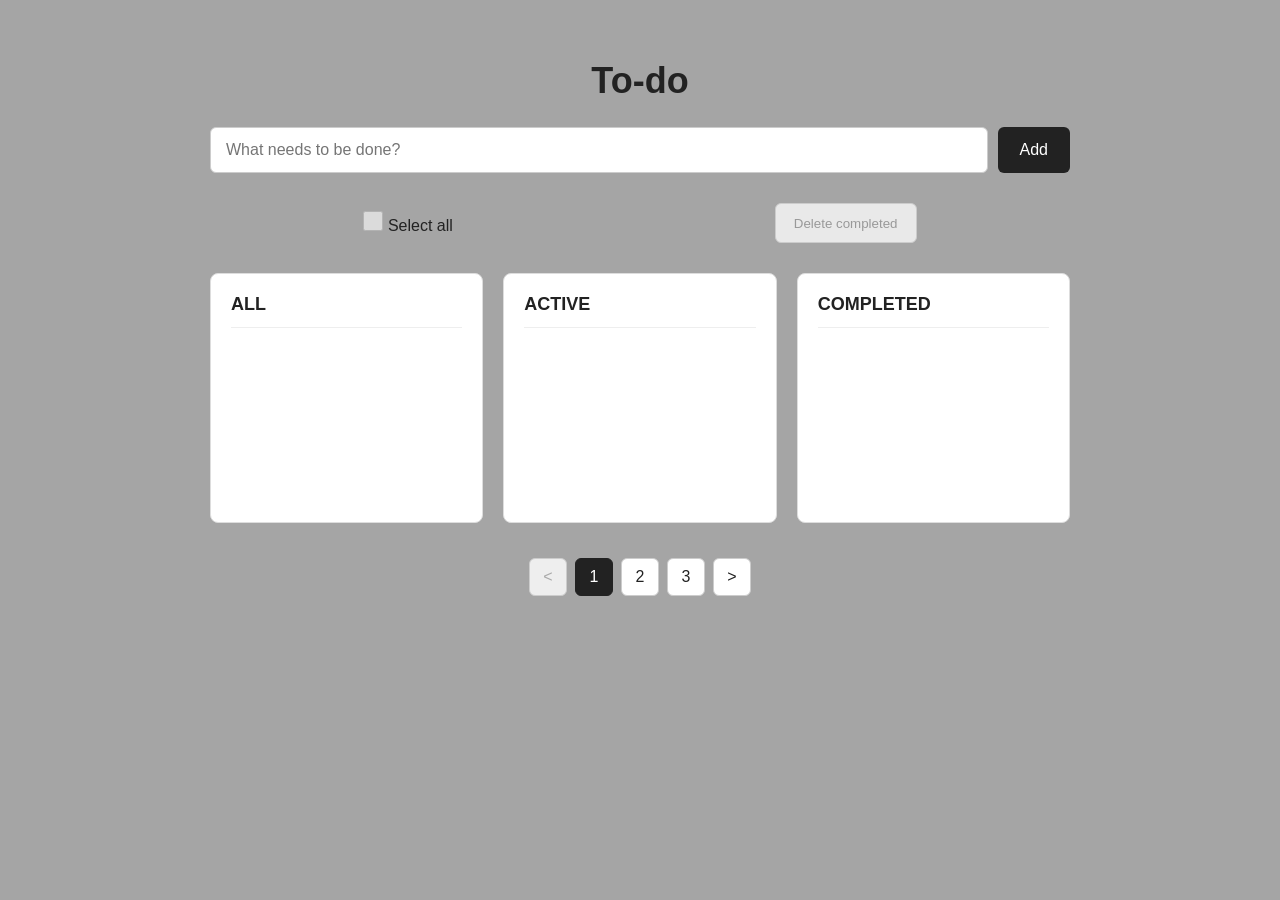
<file: backend/index.html>
<!DOCTYPE html>
<html lang="en">
<head>
  <meta charset="UTF-8">
  <meta name="viewport" content="width=device-width, initial-scale=1.0">
  <title>To-do</title>
  <link rel="stylesheet" href="./style.css">
</head>

<body>
  <main class="todo">
    <h1 class="todo__title">To-do</h1>
    <form class="todo__form">
      <input class="todo__input" type="text" placeholder="What needs to be done?">
      <button class="todo__add" type="submit">Add</button>
    </form>
    <div class="todo__controls">
    <div>
      <input class="todo__checkbox" type="checkbox" id="ch" disabled>
      <label for="ch">Select all</label></div>
      <button class="todo__delete" type="button" disabled>
        Delete completed
      </button>
    </div>
    <section class="todo__columns">
      <div class="todo__column">
        <h2 class="todo__column-title">All</h2>
        <div class="todo__list">
        </div>
      </div>
      <div class="todo__column">
        <h2 class="todo__column-title">Active</h2>
        <div class="todo__list">
        </div>
      </div>
      <div class="todo__column">
        <h2 class="todo__column-title">Completed</h2>
        <div class="todo__list">
        </div>
      </div>
    </section>
    <nav class="todo__pagination" aria-label="Pagination">
      <a class="todo__page todo__page--disabled" href="#"><</a>
      <a class="todo__page todo__page--active" href="#">1</a>
      <a class="todo__page" href="#">2</a>
      <a class="todo__page" href="#">3</a>
      <a class="todo__page" href="#">></a>
    </nav>
  </main>
</body>
</html>
</file>
<file: backend/style.css>
* {
      box-sizing: border-box;
      margin: 0;
      padding: 0;
    }

    body {
      font-family: Arial, sans-serif;
      background: #a5a5a5;
      color: #222;
    }

    .todo {
      width: 100%;
      max-width: 900px;
      margin: 60px auto;
      padding: 0 20px;
    }

    .todo__title {
      margin-bottom: 25px;
      font-size: 36px;
      text-align: center;
    }

    .todo__form {
      display: flex;
      gap: 10px;
      margin-bottom: 30px;
    }

    .todo__input {
      flex: 1;
      height: 46px;
      padding: 0 15px;
      border: 1px solid #ccc;
      border-radius: 6px;
      font-size: 16px;
      outline: none;
      background: #fff;
    }

    .todo__input:focus {
      border-color: #888;
    }

    .todo__add {
      height: 46px;
      padding: 0 22px;
      border: none;
      border-radius: 6px;
      background: #222;
      color: #fff;
      font-size: 16px;
      cursor: pointer;
    }

    .todo__controls {
      display: flex;   
      justify-content: space-around;
      align-items: center;
      gap: 15px;
      margin-bottom: 30px;
    }

    .todo__checkbox {
      width: 20px;
      height: 20px;
    }

    .todo__delete {
      height: 40px;
      padding: 0 18px;
      border: 1px solid #ccc;
      border-radius: 6px;
      background: #e9e9e9;
      color: #999;
      cursor: not-allowed;
    }

    /* Columns */
    .todo__columns {
      display: grid;
      grid-template-columns: repeat(3, 1fr);
      gap: 20px;
      margin-bottom: 35px;
    }

    .todo__column {
      min-height: 250px;
      padding: 20px;
      background: #fff;
      border: 1px solid #ddd;
      border-radius: 8px;
    }

    .todo__column-title {
      margin-bottom: 20px;
      padding-bottom: 12px;
      border-bottom: 1px solid #eee;
      font-size: 18px;
      text-transform: uppercase;
    }

    .todo__list {
      display: flex;
      flex-direction: column;
      gap: 10px;
    }

    .todo__item {
      padding: 12px;
      border: 1px solid #eee;
      border-radius: 6px;
      background: #fafafa;
    }

    .todo__pagination {
      display: flex;
      justify-content: center;
      align-items: center;
      gap: 8px;
    }

    .todo__page {
      display: flex;
      align-items: center;
      justify-content: center;
      width: 38px;
      height: 38px;
      border: 1px solid #ccc;
      border-radius: 6px;
      background: #fff;
      color: #222;
      text-decoration: none;
    }

    .todo__page--active {
      background: #222;
      border-color: #222;
      color: #fff;
    }

    .todo__page--disabled {
      color: #aaa;
      background: #eee;
      cursor: not-allowed;
    }
</file>
